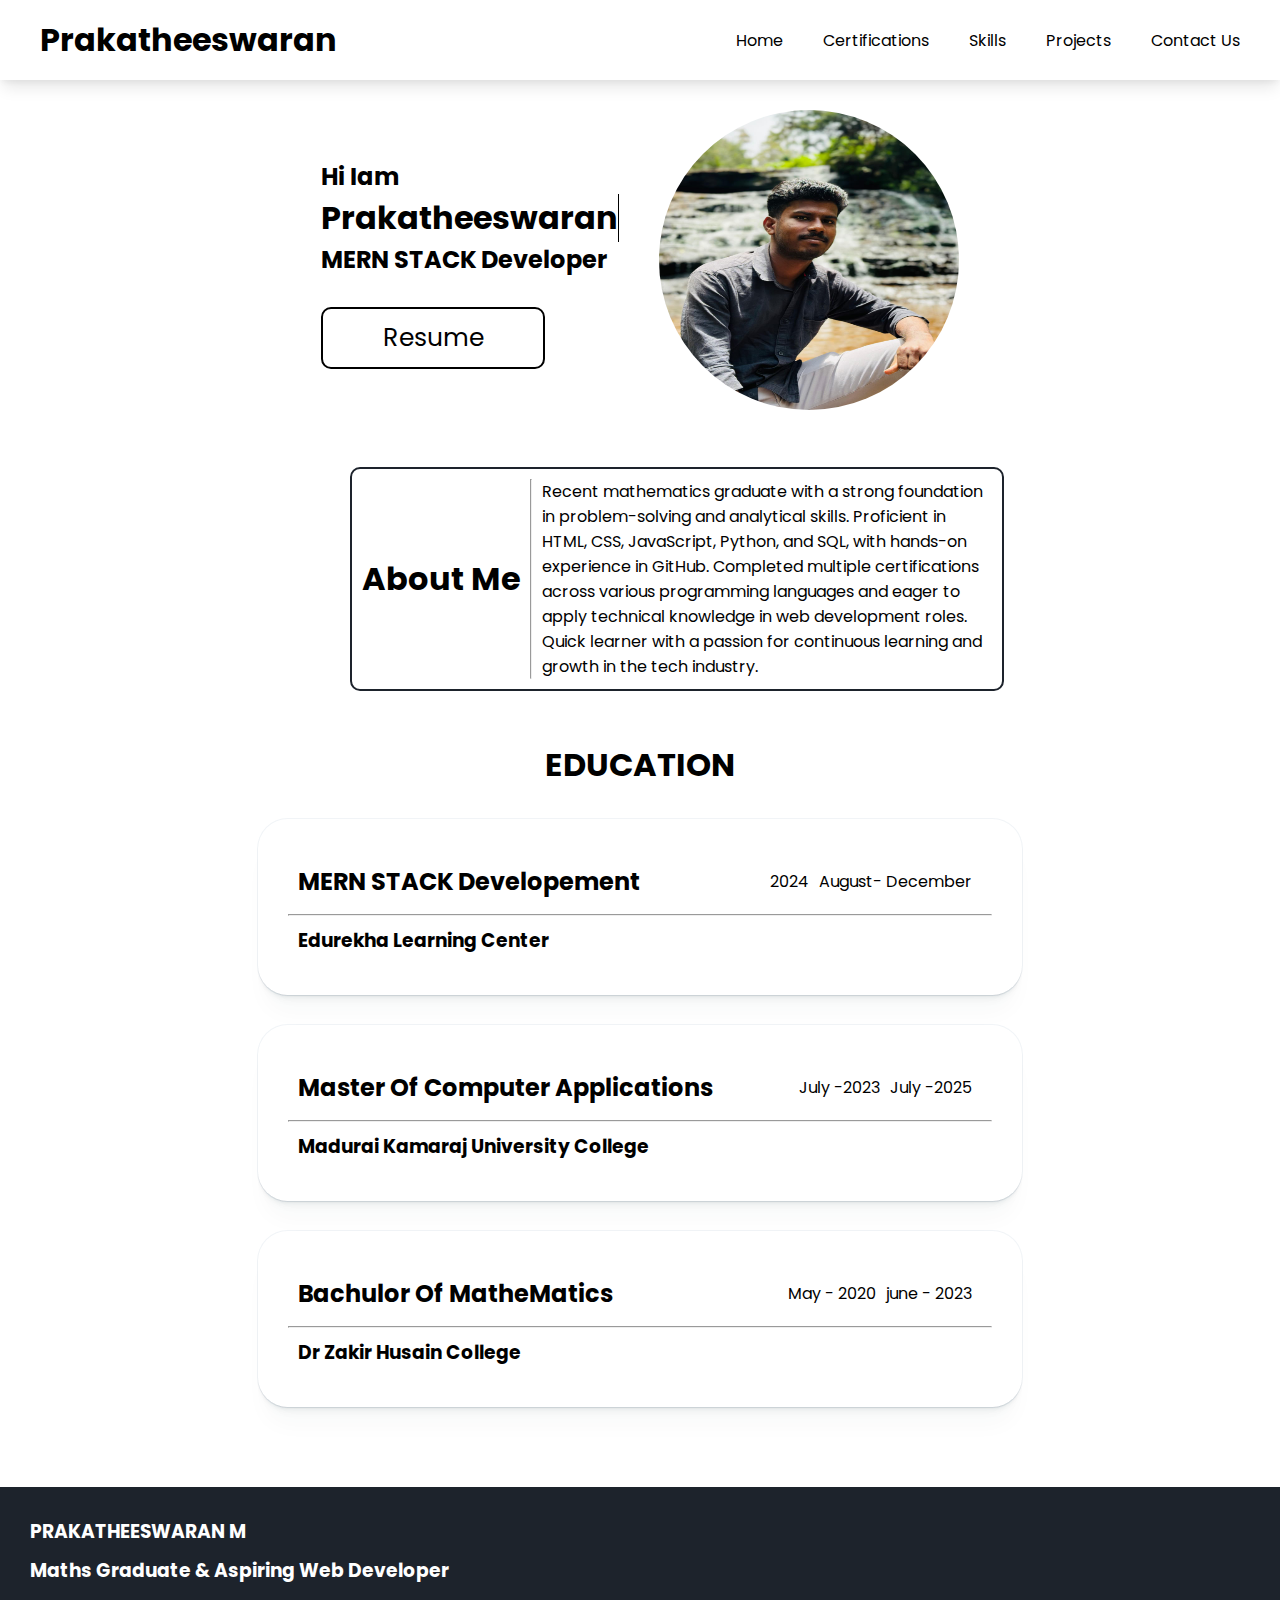
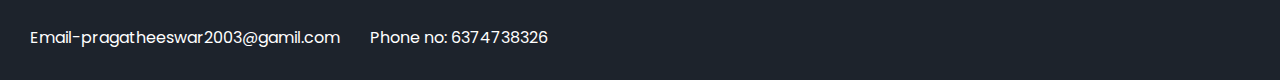
<file: index.html>
<!DOCTYPE html>
<html lang="en">
<head>
    <meta charset="UTF-8">
    <meta name="viewport" content="width=device-width, initial-scale=1.0">
    <title>portfolio</title>
    <link rel="stylesheet" href="style.css">
    <link rel="preconnect" href="https://fonts.googleapis.com">
<link rel="preconnect" href="https://fonts.gstatic.com" crossorigin>
<link href="https://fonts.googleapis.com/css2?family=Poppins:ital,wght@0,100;0,200;0,300;0,400;0,500;0,600;0,700;0,800;0,900;1,100;1,200;1,300;1,400;1,500;1,600;1,700;1,800;1,900&display=swap" rel="stylesheet">
<link rel="stylesheet" href="https://cdnjs.cloudflare.com/ajax/libs/font-awesome/6.6.0/css/all.min.css" integrity="sha512-Kc323vGBEqzTmouAECnVceyQqyqdsSiqLQISBL29aUW4U/M7pSPA/gEUZQqv1cwx4OnYxTxve5UMg5GT6L4JJg==" crossorigin="anonymous" referrerpolicy="no-referrer" />
</head>
<body>

    <!-- navbar section -->

    <nav>
        <h1>Prakatheeswaran</h1>
        <ul class="links">
            <li><a href="index.html" class="nav">Home</a></li>
            <li><a href="certificate.html" class="nav">Certifications</a></li>
            <li><a href="skills.html" class="nav">Skills</a></li>
            <li><a href="projects.html" class="nav">Projects</a></li>
            <li><a href="./contact.html" class="nav">Contact Us</a></li>
        </ul>
        <div class="menu-bar" onclick="showNavbar()">
            <div class="line"></div>
            <div class="line"></div>
            <div class="line"></div>
        </div>
    </nav>

    <div class="side-bar">
        <div>
            <p onclick="closeNavbar()">
            <i class="fa-solid fa-xmark" ></i>
        </p>
        </div>
        <div class="side-bar-links">
            <ul>
                <li><a href="index.html">Home</a></li>
                <li><a href="certificate.html">Certifications</a></li>
                <li><a href="skills.html">Skills</a></li>
                <li><a href="projects.html">Projects</a></li>
                <li><a href="contact.html">Contact</a></li>
            </ul>
        </div>
    </div>

    <!-- profile and name section -->

    <header>
        <div class="myself">
            <h2>Hi Iam </h2>
            <h1>Prakatheeswaran</h1>
            <h2>MERN STACK Developer</h2>
            <div class="icons">
                <li><a href="https://www.linkedin.com/in/prakatheeswaran/"><i class="fa-brands fa-linkedin-in"></i></a></li>
                <li><a href="mailto:pragatheeswar2003@gmail.com"><i class="fa-regular fa-envelope"></i></a></li>
                <li><a href="https://github.com/Prakatheeswaran-5459"><i class="fa-brands fa-github"></i></a></li>
                <li><a href="https://www.instagram.com/prakatheeswaran?igsh=N2s1engxenV2c281"><i class="fa-brands fa-instagram"></i></a></li>
            </div>
     
            <div class="btn">
                  <a href="https://drive.google.com/file/d/123jIQETX5OyCI6fnlSAiC2QN0YKa4wTU/view?usp=drivesdk">  
                  <span class="layer"></span>
                  Resume
                 </a>

            </div>
           
        </div>
        <div class="myimg">
            <img src="./images/IMG-20240927-WA0043.jpg" class="img-fluid" alt="" width="300px" height="300px">
        </div>
    </header>



<!-- About Section -->

<div class="about">
    <div class="aboutme">
        <h1>About Me</h1>
    </div>
    <hr>
    <div class="para"> Recent mathematics graduate with a strong
        foundation in problem-solving and analytical skills.
        Proficient in HTML, CSS, JavaScript, Python, and SQL,
        with hands-on experience in GitHub. Completed
        multiple certifications across various programming
        languages and eager to apply technical knowledge in
        web development roles. Quick learner with a passion
        for continuous learning and growth in the tech
        industry.
    </div>
</div>

<!-- education section -->

<div class="education">
    <h1>EDUCATION</h1>
    <div class="edu1">
        <div class="coures1">
            <h2>MERN STACK Developement</h2>
            <div class="year1">
            <p>2024</p>
            <p>August- December</p>
           </div>
        </div>
        <hr>
        <div class="center1">
            <h3>Edurekha Learning Center</h3>
        </div>
    </div>
    <div class="edu2">
        <div class="coures2">
            <h2>Master Of Computer Applications</h2>
            <div class="year2">
            <p>July -2023</p>
            <p>July -2025</p>
            </div>
        </div>
        <hr>
        <div class="center2">
            <h3>Madurai Kamaraj University College</h3>
        </div>
    </div>
    <div class="edu3">
        <div class="coures3">
            <h2>Bachulor Of MatheMatics</h2>
            <div class="year3">
            <p>May - 2020</p>
            <p>june - 2023</p>
           </div>
        </div>
        <hr>
        <div class="center3">
            <h3>Dr Zakir Husain College</h3>
        </div>
    </div>
</div>



<!-- footer -->

<footer>
    <div class="foot">
        <div class="foot-head">
        <h3>PRAKATHEESWARAN M</h3>
        <h3 style="margin-top: 10px;">Maths Graduate & Aspiring Web Developer </h3>
       </div>
        <div class="footer-icons">
            <li><a href="https://www.linkedin.com/in/prakatheeswaran/"><i class="fa-brands fa-linkedin-in"></i></a></li>
            <li><a href="mailto:pragatheeswar2003@gmail.com"><i class="fa-regular fa-envelope"></i></a></li>
            <li><a href="https://github.com/Prakatheeswaran-5459"><i class="fa-brands fa-github"></i></a></li>
            <li><a href="https://www.instagram.com/prakatheeswaran?igsh=N2s1engxenV2c281"><i class="fa-brands fa-instagram"></i></a></li>
        </div>
        <div class="foot-contact">
            <p>Email-pragatheeswar2003@gamil.com</p>
            <p>Phone no: 6374738326</p>
        </div>
    </div>
</footer>

<!-- Script For navbar Responsive -->
<script>
    var sidenav =document.querySelector(".side-bar")
        // sidenav.style.display ="none"
        function showNavbar()
        {
            sidenav.style.right = "0"
        }

        function closeNavbar()
        {
            sidenav.style.right = "-50%"
        }
</script>
</body>
</html>
</file>
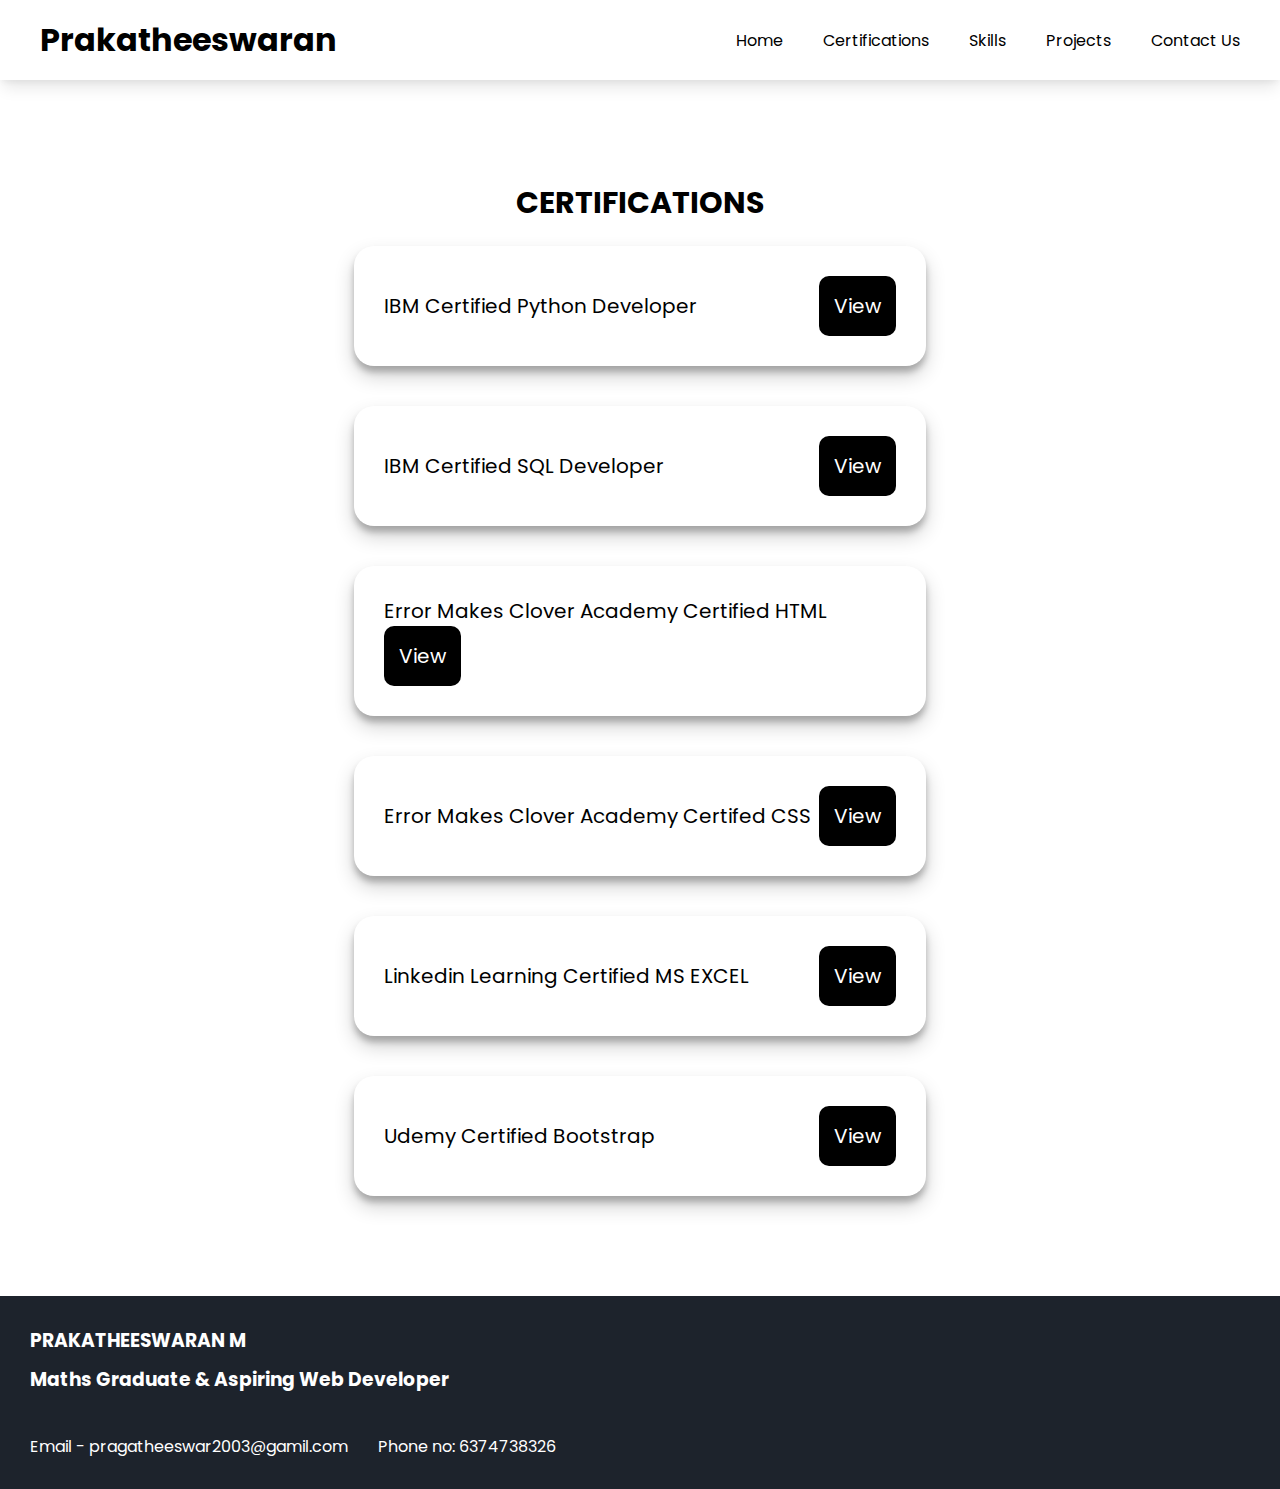
<file: certificate.html>
<!DOCTYPE html>
<html lang="en">
<head>
    <meta charset="UTF-8">
    <meta name="viewport" content="width=device-width, initial-scale=1.0">
    <title>portfolio</title>
    <link rel="stylesheet" href="style.css">
    <link rel="preconnect" href="https://fonts.googleapis.com">
<link rel="preconnect" href="https://fonts.gstatic.com" crossorigin>
<link href="https://fonts.googleapis.com/css2?family=Poppins:ital,wght@0,100;0,200;0,300;0,400;0,500;0,600;0,700;0,800;0,900;1,100;1,200;1,300;1,400;1,500;1,600;1,700;1,800;1,900&display=swap" rel="stylesheet">
<link rel="stylesheet" href="https://cdnjs.cloudflare.com/ajax/libs/font-awesome/6.6.0/css/all.min.css" integrity="sha512-Kc323vGBEqzTmouAECnVceyQqyqdsSiqLQISBL29aUW4U/M7pSPA/gEUZQqv1cwx4OnYxTxve5UMg5GT6L4JJg==" crossorigin="anonymous" referrerpolicy="no-referrer" />
</head>
<body>

    <!-- navbar section -->

    <nav>
        <h1>Prakatheeswaran</h1>
        <ul class="links">
            <li><a href="./index.html" class="nav">Home</a></li>
            <li><a href="certificate.html" class="nav">Certifications</a></li>
            <li><a href="./skills.html" class="nav">Skills</a></li>
            <li><a href="projects.html" class="nav">Projects</a></li>
            <li><a href="./contact.html" class="nav">Contact Us</a></li>
        </ul>
        <div class="menu-bar" onclick="showNavbar()">
            <div class="line"></div>
            <div class="line"></div>
            <div class="line"></div>
        </div>
    </nav>

    <div class="side-bar">
        <div>
            <p onclick="closeNavbar()">
            <i class="fa-solid fa-xmark" ></i>
        </p>
        </div>
        <div class="side-bar-links">
            <ul>
                <li><a href="./index.html">Home</a></li>
                <li><a href="certificate.html">Certifications</a></li>
                <li><a href="./skills.html">Skills</a></li>
                <li><a href="projects.html">Projects</a></li>
                <li><a href="contact.html">Contact</a></li>
            </ul>
        </div>
    </div>


    <div class="certifications">

        <h1 style="font-size: 30px;">CERTIFICATIONS</h1>

        <div class="certificate">
            <p>IBM Certified Python Developer</p>
            <div class="c-btn">
                <a href="https://drive.google.com/file/d/1uTeL6J4gtXad1gQkEzUeGBQ0b-s4DxTl/view?usp=drivesdk">View</a>
            </div>
        </div>
        <div class="certificate">
            <p>IBM Certified SQL Developer</p>
            <div class="c-btn">
                <a href="https://drive.google.com/file/d/1v29Vipe5r5j5NShuHzQ8WmsjXrZVc6O2/view?usp=drivesdk">View</a>
            </div>
        </div>
        <div class="certificate">
            <p>Error Makes Clover Academy Certified HTML</p>
            <div class="c-btn">
                <a href="https://drive.google.com/file/d/1uh9vKJdE4hz6U_Sjkm-6VSi5sW0Wbr7A/view?usp=drivesdk">View</a>
            </div>
        </div>
        <div class="certificate">
            <p>Error Makes Clover Academy Certifed CSS</p>
            <div class="c-btn">
                <a href="https://drive.google.com/file/d/1uh9vKJdE4hz6U_Sjkm-6VSi5sW0Wbr7A/view?usp=drivesdk">View</a>
            </div>
        </div>
        <div class="certificate">
            <p>Linkedin Learning Certified MS EXCEL </p>
            <div class="c-btn">
                <a href="https://drive.google.com/file/d/1v3GLbLCznjbABAWA2OSY-HrA7dnxd6OV/view?usp=drivesdk">View</a>
            </div>
        </div>
        <div class="certificate">
            <p>Udemy Certified Bootstrap</p>
            <div class="c-btn">
                <a href="https://drive.google.com/file/d/1z6fZx_03qYi8g90iyTe8tXFJ5wzPO018/view?usp=drivesdk">View</a>
            </div>
        </div>

    </div>




    <footer>
        <div class="foot">
            <div class="foot-head">
            <h3>PRAKATHEESWARAN M</h3>
            <h3 style="margin-top: 10px;">Maths Graduate & Aspiring Web Developer </h3>
           </div>
            <div class="footer-icons">
                <li><a href="https://www.linkedin.com/in/prakatheeswaran/"><i class="fa-brands fa-linkedin-in"></i></a></li>
                <li><a href="mailto:pragatheeswar2003@gmail.com"><i class="fa-regular fa-envelope"></i></a></li>
                <li><a href="https://github.com/Prakatheeswaran-5459"><i class="fa-brands fa-github"></i></a></li>
                <li><a href="https://www.instagram.com/prakatheeswaran?igsh=N2s1engxenV2c281"><i class="fa-brands fa-instagram"></i></a></li>
            </div>
            <div class="foot-contact">
                <p>Email - pragatheeswar2003@gamil.com</p>
                <!-- <p>|</p> -->
                <p>Phone no: 6374738326</p>
            </div>
        </div>
    </footer>




    <script>
        var sidenav =document.querySelector(".side-bar")
            // sidenav.style.display ="none"
            function showNavbar()
            {
                sidenav.style.right = "0"
            }
    
            function closeNavbar()
            {
                sidenav.style.right = "-50%"
            }
    </script>
    </body>
    </html>
</file>
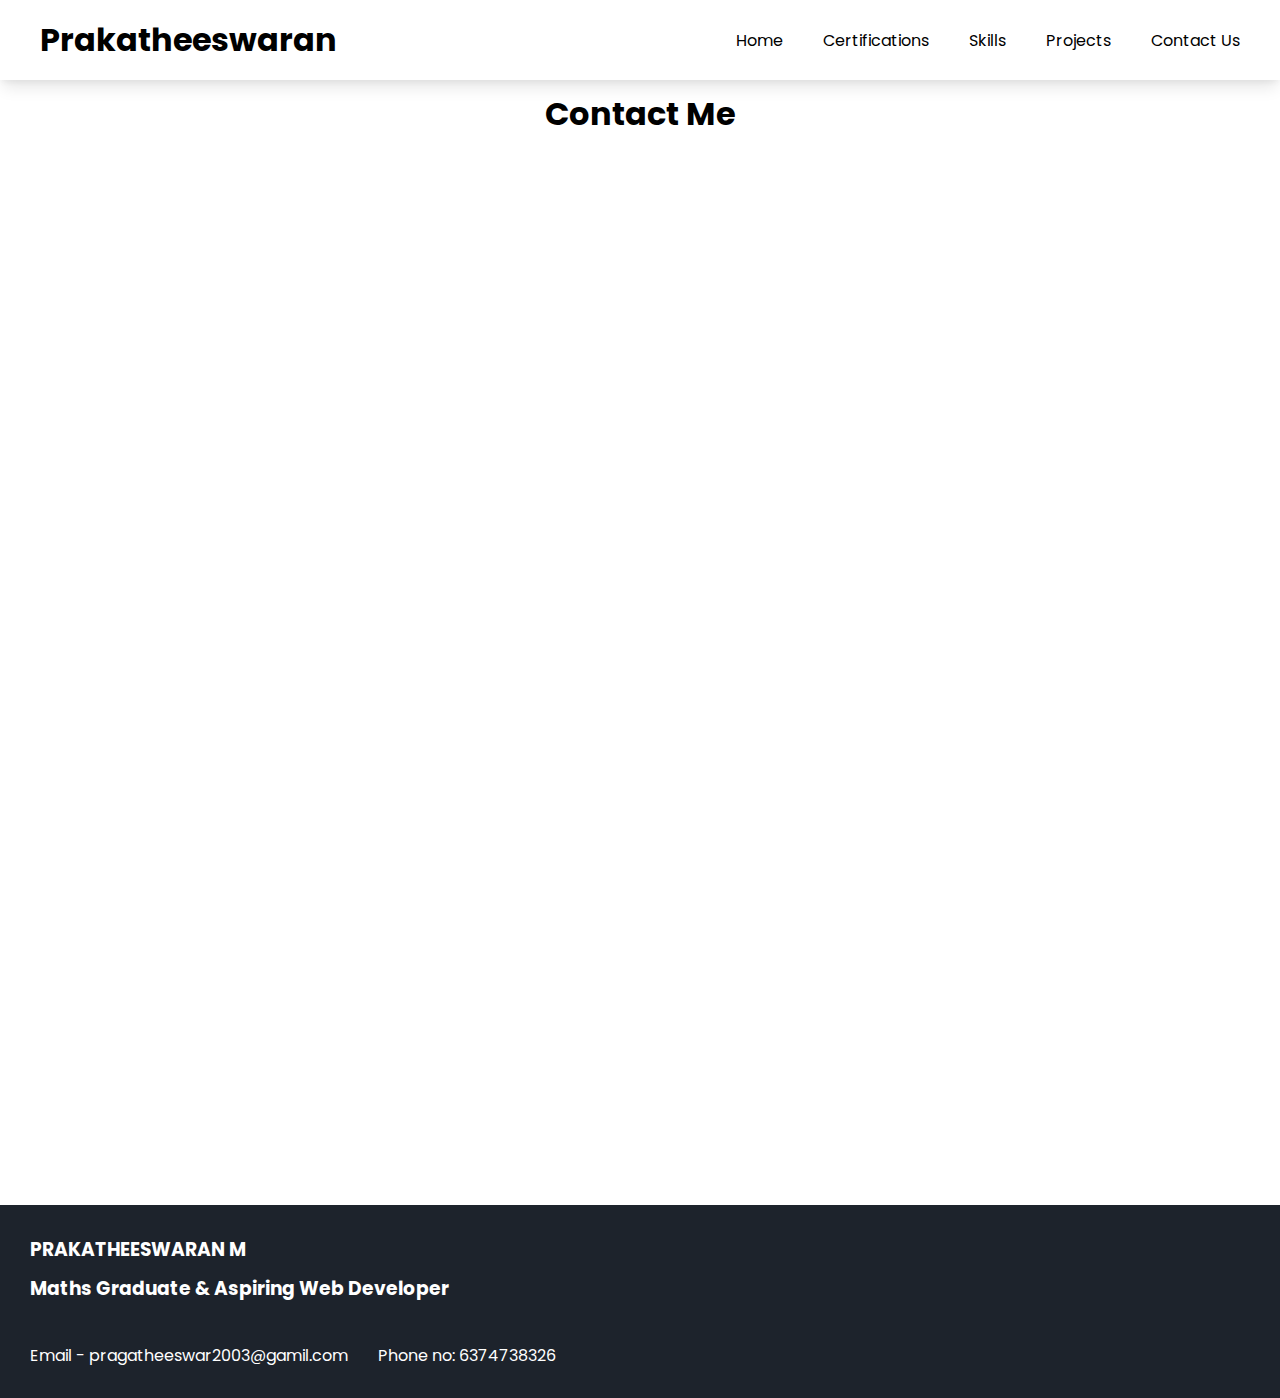
<file: contact.html>
<!DOCTYPE html>
<html lang="en">
<head>
    <meta charset="UTF-8">
    <meta name="viewport" content="width=device-width, initial-scale=1.0">
    <title>portfolio</title>
    <link rel="stylesheet" href="style.css">
    <link rel="preconnect" href="https://fonts.googleapis.com">
<link rel="preconnect" href="https://fonts.gstatic.com" crossorigin>
<link href="https://fonts.googleapis.com/css2?family=Poppins:ital,wght@0,100;0,200;0,300;0,400;0,500;0,600;0,700;0,800;0,900;1,100;1,200;1,300;1,400;1,500;1,600;1,700;1,800;1,900&display=swap" rel="stylesheet">
<link rel="stylesheet" href="https://cdnjs.cloudflare.com/ajax/libs/font-awesome/6.6.0/css/all.min.css" integrity="sha512-Kc323vGBEqzTmouAECnVceyQqyqdsSiqLQISBL29aUW4U/M7pSPA/gEUZQqv1cwx4OnYxTxve5UMg5GT6L4JJg==" crossorigin="anonymous" referrerpolicy="no-referrer" />
</head>
<body>

    <!-- navbar section -->

    <nav>
        <h1>Prakatheeswaran</h1>
        <ul class="links">
            <li><a href="./index.html" class="nav">Home</a></li>
            <li><a href="certificate.html" class="nav">Certifications</a></li>
            <li><a href="./skills.html" class="nav">Skills</a></li>
            <li><a href="projects.html" class="nav">Projects</a></li>
            <li><a href="./contact.html" class="nav">Contact Us</a></li>
        </ul>
        <div class="menu-bar" onclick="showNavbar()">
            <div class="line"></div>
            <div class="line"></div>
            <div class="line"></div>
        </div>
    </nav>

    <div class="side-bar">
        <div>
            <p onclick="closeNavbar()">
            <i class="fa-solid fa-xmark" ></i>
        </p>
        </div>
        <div class="side-bar-links">
            <ul>
                <li><a href="./index.html">Home</a></li>
                <li><a href="certificate.html">Certifications</a></li>
                <li><a href="./skills.html">Skills</a></li>
                <li><a href="projects.html">Projects</a></li>
                <li><a href="contact.html">Contact</a></li>
            </ul>
        </div>
    </div>



    <h1 style="text-align: center; margin-top: 10px;">Contact Me</h1>
<center>
    <iframe src="https://docs.google.com/forms/d/e/1FAIpQLSe6xVmXNT64zazXBPT9ZZY3dNq06aBcpNKb0OiUubKzR0XjEQ/viewform?embedded=true" width="950" height="950" frameborder="0" marginheight="0" marginwidth="0">Loading…</iframe>
</center>
   
    <footer>
        <div class="foot">
            <div class="foot-head">
            <h3>PRAKATHEESWARAN M</h3>
            <h3 style="margin-top: 10px;">Maths Graduate & Aspiring Web Developer </h3>
           </div>
            <div class="footer-icons">
                <li><a href="https://www.linkedin.com/in/prakatheeswaran/"><i class="fa-brands fa-linkedin-in"></i></a></li>
                <li><a href="mailto:pragatheeswar2003@gmail.com"><i class="fa-regular fa-envelope"></i></a></li>
                <li><a href="https://github.com/Prakatheeswaran-5459"><i class="fa-brands fa-github"></i></a></li>
                <li><a href="https://www.instagram.com/prakatheeswaran?igsh=N2s1engxenV2c281"><i class="fa-brands fa-instagram"></i></a></li>
            </div>
            <div class="foot-contact">
                <p>Email - pragatheeswar2003@gamil.com</p>
                <p>Phone no: 6374738326</p>
            </div>
        </div>
    </footer>

    <script>
        var sidenav =document.querySelector(".side-bar")
            // sidenav.style.display ="none"
            function showNavbar()
            {
                sidenav.style.right = "0"
            }
    
            function closeNavbar()
            {
                sidenav.style.right = "-50%"
            }
    </script>
    </body>
    </html>
</file>
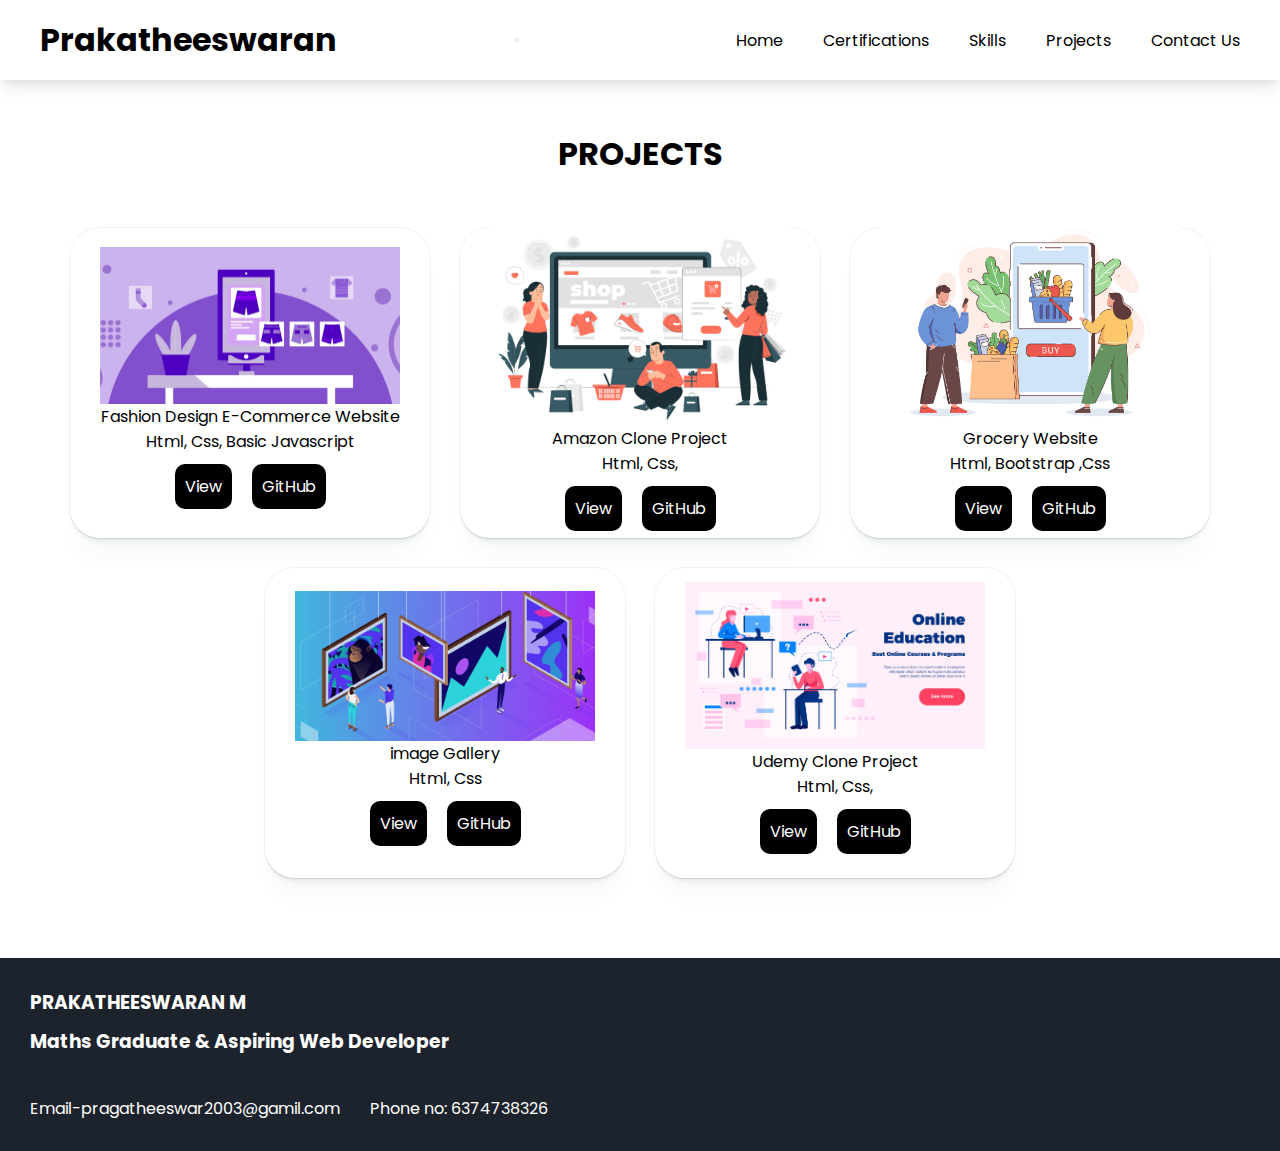
<file: projects.html>
<!DOCTYPE html>
<html lang="en">
<head>
    <meta charset="UTF-8">
    <meta name="viewport" content="width=device-width, initial-scale=1.0">
    <title>portfolio</title>
    <link rel="stylesheet" href="style.css">
    <link rel="preconnect" href="https://fonts.googleapis.com">
<link rel="preconnect" href="https://fonts.gstatic.com" crossorigin>
<link href="https://fonts.googleapis.com/css2?family=Poppins:ital,wght@0,100;0,200;0,300;0,400;0,500;0,600;0,700;0,800;0,900;1,100;1,200;1,300;1,400;1,500;1,600;1,700;1,800;1,900&display=swap" rel="stylesheet">
<link rel="stylesheet" href="https://cdnjs.cloudflare.com/ajax/libs/font-awesome/6.6.0/css/all.min.css" integrity="sha512-Kc323vGBEqzTmouAECnVceyQqyqdsSiqLQISBL29aUW4U/M7pSPA/gEUZQqv1cwx4OnYxTxve5UMg5GT6L4JJg==" crossorigin="anonymous" referrerpolicy="no-referrer" />
</head>
<body>

    <!-- navbar section -->

    <nav>
        <h1 class="">Prakatheeswaran</h1>
        <button class=" "></button>
        <ul class="links">
            <li><a href="index.html" class="nav">Home</a></li>
            <li><a href="certificate.html" class="nav">Certifications</a></li>
            <li><a href="skills.html" class="nav">Skills</a></li>
            <li><a href="projects.html" class="nav">Projects</a></li>
            <li><a href="./contact.html" class="nav">Contact Us</a></li>
        </ul>
        <div class="menu-bar" onclick="showNavbar()">
            <div class="line"></div>
            <div class="line"></div>
            <div class="line"></div>
        </div>
    </nav>

    <div class="side-bar">
        <div>
            <p onclick="closeNavbar()">
            <i class="fa-solid fa-xmark" ></i>
        </p>
        </div>
        <div class="side-bar-links">
            <ul>
                <li><a href="index.html">Home</a></li>
                <li><a href="certificate.html">Certifications</a></li>
                <li><a href="skills.html">Skills</a></li>
                <li><a href="projects.html">Projects</a></li>
                <li><a href="contact.html">Contact</a></li>
            </ul>
        </div>
    </div>


    <div class="projec-head">
        <h1 style="display: flex; justify-content: center; align-items: center;margin-top: 50px;">PROJECTS</h1>
    </div>
    <div class="projects">
        <div class="project">
            <img src="./images/p-img-2.jpg" alt="">
            <p>Fashion Design E-Commerce Website</p>
            <p>Html, Css, Basic Javascript</p>
            <div class="pro-btn-1">
                <div class="pro-btn">
                    <a href="https://prakatheesnostrawebsite.netlify.app/">View </a>
                </div>
                <div class="pro-btn">
                    <a href="https://github.com/Prakatheeswaran-5459/Nostra-E-commerce-Project.git">GitHub</a>
                </div>
            </div>
        </div>
        <div class="project">
            <img src="./images/shop.jpg" alt="">
            <p>Amazon Clone Project</p>
            <p>Html, Css,</p>
            <div class="pro-btn-1">
                <div class="pro-btn">
                    <a href="https://prakatheesamazonclone.netlify.app/">View</a>
                </div>
                <div class="pro-btn">
                    <a href="https://github.com/Prakatheeswaran-5459/Amazon-Clone-Website.git">GitHub</a>
                </div>
            </div>
        </div>
        <div class="project">
            <img src="./images/grocery (1).jpg" alt="">
            <p>Grocery Website</p>
            <p>Html, Bootstrap ,Css</p>
            <div class="pro-btn-1">
                <div class="pro-btn">
                    <a href="https://prakatheesgroceryproject.netlify.app/">View</a>
                </div>
                <div class="pro-btn">
                    <a href="https://github.com/Prakatheeswaran-5459/Grocery-Website-Project.git">GitHub</a>
                </div>
            </div>
        </div>
        <div class="project">
            <img src="./images/p-img-4.jpg" alt="">
            <p>image Gallery</p>
            <p>Html, Css</p>
            <div class="pro-btn-1">
                <div class="pro-btn">
                    <a href="https://prakatheesimagegallery.netlify.app/">View</a>
                </div>
                <div class="pro-btn">
                    <a href="https://github.com/Prakatheeswaran-5459/Image-Gallery-Project.git">GitHub</a>
                </div>
            </div>
        </div>
        <div class="project">
            <img src="./images/education.jpg" alt="">
            <p>Udemy Clone Project</p>
            <p>Html, Css,</p>
            <div class="pro-btn-1">
                <div class="pro-btn">
                    <a href="https://prakatheesudemyclone.netlify.app/">View</a>
                </div>
                <div class="pro-btn">
                    <a href="https://github.com/Prakatheeswaran-5459/Udemy-Clone-Website.git">GitHub</a>
                </div>
            </div>
        </div>
    </div>



    <footer>
        <div class="foot">
            <div class="foot-head">
            <h3>PRAKATHEESWARAN M</h3>
            <h3 style="margin-top: 10px;">Maths Graduate & Aspiring Web Developer </h3>
           </div>
            <div class="footer-icons">
                <li><a href="https://www.linkedin.com/in/prakatheeswaran/"><i class="fa-brands fa-linkedin-in"></i></a></li>
                <li><a href="mailto:pragatheeswar2003@gmail.com"><i class="fa-regular fa-envelope"></i></a></li>
                <li><a href="https://github.com/Prakatheeswaran-5459"><i class="fa-brands fa-github"></i></a></li>
                <li><a href="https://www.instagram.com/prakatheeswaran?igsh=N2s1engxenV2c281"><i class="fa-brands fa-instagram"></i></a></li>
            </div>
            <div class="foot-contact">
                <p>Email-pragatheeswar2003@gamil.com</p>
                <p>Phone no: 6374738326</p>
            </div>
        </div>
    </footer>


    <script>
        var sidenav =document.querySelector(".side-bar")
            // sidenav.style.display ="none"
            function showNavbar()
            {
                sidenav.style.right = "0"
            }
    
            function closeNavbar()
            {
                sidenav.style.right = "-50%"
            }
    </script>
    </body>
    </html>
</file>
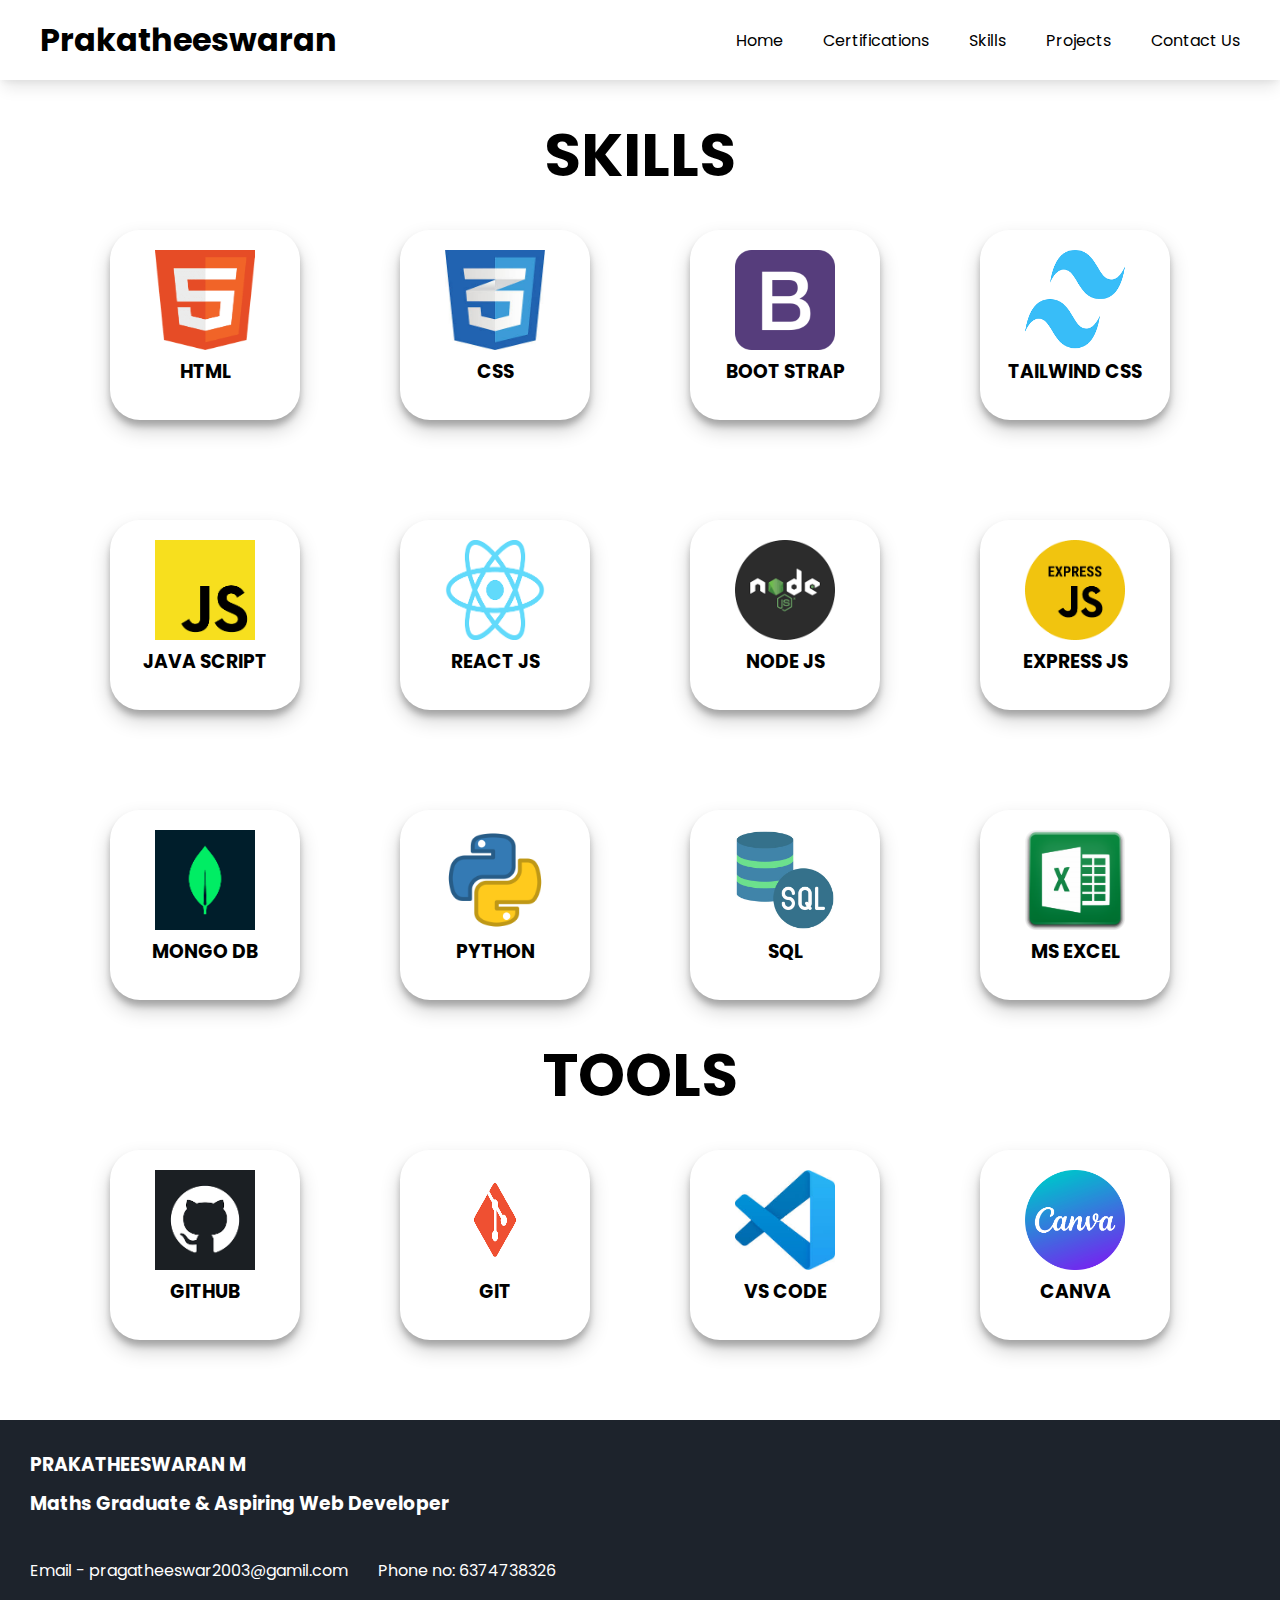
<file: skills.html>
<!DOCTYPE html>
<html lang="en">
<head>
    <meta charset="UTF-8">
    <meta name="viewport" content="width=device-width, initial-scale=1.0">
    <title>portfolio</title>
    <link rel="stylesheet" href="style.css">
    <link rel="preconnect" href="https://fonts.googleapis.com">
<link rel="preconnect" href="https://fonts.gstatic.com" crossorigin>
<link href="https://fonts.googleapis.com/css2?family=Poppins:ital,wght@0,100;0,200;0,300;0,400;0,500;0,600;0,700;0,800;0,900;1,100;1,200;1,300;1,400;1,500;1,600;1,700;1,800;1,900&display=swap" rel="stylesheet">
<link rel="stylesheet" href="https://cdnjs.cloudflare.com/ajax/libs/font-awesome/6.6.0/css/all.min.css" integrity="sha512-Kc323vGBEqzTmouAECnVceyQqyqdsSiqLQISBL29aUW4U/M7pSPA/gEUZQqv1cwx4OnYxTxve5UMg5GT6L4JJg==" crossorigin="anonymous" referrerpolicy="no-referrer" />
</head>
<body>

    <!-- navbar section -->

    <nav>
        <h1>Prakatheeswaran</h1>
        <ul class="links">
            <li><a href="./index.html" class="nav">Home</a></li>
            <li><a href="certificate.html" class="nav">Certifications</a></li>
            <li><a href="./skills.html" class="nav">Skills</a></li>
            <li><a href="projects.html" class="nav">Projects</a></li>
            <li><a href="./contact.html" class="nav">Contact Us</a></li>
        </ul>
        <div class="menu-bar" onclick="showNavbar()">
            <div class="line"></div>
            <div class="line"></div>
            <div class="line"></div>
        </div>
    </nav>

    <div class="side-bar">
        <div>
            <p onclick="closeNavbar()">
            <i class="fa-solid fa-xmark" ></i>
        </p>
        </div>
        <div class="side-bar-links">
            <ul>
                <li><a href="./index.html">Home</a></li>
                <li><a href="certificate.html">Certifications</a></li>
                <li><a href="/skills.html">Skills</a></li>
                <li><a href="projects.html">Projects</a></li>
                <li><a href="./contact.html">Contact</a></li>
            </ul>
        </div>
    </div>

    <div class="skill-head" style="padding: 30px; font-size: 30px; font-family: impact; display: flex; justify-content: center;">
        <h1>SKILLS</h1>
    </div>
    <div class="skills">
        <div class="skill1">
            <div class="skill-img">
                <img src="./images/./html.png" alt="">
            </div>
            <h3>HTML</h3>     
        </div>
        <div class="skill1">
            <div class="skill-img">
                <img src="./images/css-1.jpeg" alt="">
            </div>
            <h3>CSS</h3>
        </div>
        <div class="skill1">
            <div class="skill-img">
                <img src="./images/bootstrap.png" alt="">
            </div>
            <h3>BOOT STRAP</h3>
        </div>
        <div class="skill1">
            <div class="skill-img">
                <img src="./images/tail-1.png" alt="">
            </div>
            <h3>TAILWIND CSS</h3>
        </div>
        <div class="skill1">
            <div class="skill-img">
                <img src="./images/js-1.png" alt="">
            </div>
            <h3>JAVA SCRIPT</h3>
        </div>
        <div class="skill1">
            <div class="skill-img">
                <img src="./images/react-1.png" alt="">
            </div>
            <h3>REACT JS</h3>
        </div>
        <div class="skill1">
            <div class="skill-img">
                <img src="./images/node-1.png" alt="">
            </div>
            <h3>NODE JS</h3>
        </div>
        <div class="skill1">
            <div class="skill-img">
                <img src="./images/express.png" alt="">
            </div>
            <h3>EXPRESS JS</h3>
        </div>
        <div class="skill1">
            <div class="skill-img">
                <img src="./images/mongo.png" alt="">
            </div>
            <h3>MONGO DB</h3>
        </div>
        <div class="skill1">
            <div class="skill-img">
                <img src="./images/python.webp" alt="">
            </div>
            <h3>PYTHON</h3>
        </div>
        <div class="skill1">
            <div class="skill-img">
                <img src="./images/sql.jpg" alt="">
            </div>
            <h3>SQL</h3>
        </div>
        <div class="skill1">
            <div class="skill-img">
                <img src="./images/excel.png" alt="">
            </div>
            <h3>MS EXCEL</h3>
        </div>
        
    </div>

    <div class="skill-head" style="padding: 30px;font-size: 30px; font-family: impact; display: flex; justify-content: center;">
        <h1>TOOLS</h1>
    </div>
    <div class="skills">
        <div class="skill1">
            <div class="skill-img">
                <img src="./images/git.png" alt="">
            </div>
            <h3>GITHUB</h3>
        </div>
        <div class="skill1">
            <div class="skill-img">
                <img src="./images/github.png" alt="">
            </div>
            <h3>GIT</h3>
        </div>
        <div class="skill1">
            <div class="skill-img">
                <img src="./images/vs.jpeg" alt="">
            </div>
            <h3>VS CODE </h3>
        </div>
        <div class="skill1">
            <div class="skill-img">
                <img src="./images/can.webp" alt="">
            </div>
            <h3>CANVA</h3>
        </div>
    </div>


    <footer>
        <div class="foot">
            <div class="foot-head">
            <h3>PRAKATHEESWARAN M</h3>
            <h3 style="margin-top: 10px;">Maths Graduate & Aspiring Web Developer </h3>
           </div>
            <div class="footer-icons">
                <li><a href="https://www.linkedin.com/in/prakatheeswaran/"><i class="fa-brands fa-linkedin-in"></i></a></li>
                <li><a href="mailto:pragatheeswar2003@gmail.com"><i class="fa-regular fa-envelope"></i></a></li>
                <li><a href="https://github.com/Prakatheeswaran-5459"><i class="fa-brands fa-github"></i></a></li>
                <li><a href="https://www.instagram.com/prakatheeswaran?igsh=N2s1engxenV2c281"><i class="fa-brands fa-instagram"></i></a></li>
            </div>
            <div class="foot-contact">
                <p>Email - pragatheeswar2003@gamil.com</p>
                <!-- <p>|</p> -->
                <p>Phone no: 6374738326</p>
            </div>
        </div>
    </footer>




    <script>
        var sidenav =document.querySelector(".side-bar")
            // sidenav.style.display ="none"
            function showNavbar()
            {
                sidenav.style.right = "0"
            }
    
            function closeNavbar()
            {
                sidenav.style.right = "-50%"
            }
    </script>
    </body>
    </html>
</file>
<file: style.css>
*{
    font-family: "Poppins", system-ui;
    margin: 0;
    padding: 0;
    list-style-type: none;
    text-decoration: none;
}

.myimg img{
    border-radius: 50%;
}

.myself h1{
    /* width: 0ch; */
    white-space: nowrap;
    border-right: 1px solid black;
    overflow: hidden;
    animation: typing 8s infinite;
}
@keyframes typing {
    
    0%{
        width: 0ch;
    }
    50%{

        width: 15ch;

    }
}
nav{
    display: flex;
    justify-content: space-between;
    height: 80px;
    align-items: center;
    padding-left: 40px;
    padding-right: 40px;
    box-shadow: rgba(0, 0, 0, 0.1) 0px 10px 15px -3px, rgba(0, 0, 0, 0.05) 0px 4px 6px -2px;
}
nav ul{
    display: flex;
}
nav ul li a{
    margin-left: 40px;
    cursor: pointer;
    color: black;
}
header{
    margin-top: 30px;
    margin-bottom: 50px;
    display: flex;
    flex-wrap: wrap;
    justify-content: center;
    align-items: center;
    overflow: hidden;
    gap: 40px;
}
.nav{
    position: relative;
}
.nav::after{
    content: "";
    position: absolute;
    width: 0%;
    height: 2px;
    background-color: black;
    bottom: 0;
    left: 0;
}
.nav:hover::after{
    width: 100%;
    transition: 0.3s linear;
}
.menu-bar{
    display: none;
}
.line{
    width: 18px;
    height: 3px;
    background-color: black;
    margin: 3px;
}

.side-bar{
    position: fixed;
    top: 0;
    right: -50%;
    width: 50%;
    height: 100%;
    background-color: rgba(255, 255, 255, 0.4);
    /* -webkit-backdrop-filter: blur(5px); */
    backdrop-filter: blur(5px);
    /* display: none; */
    transition: 0.3s linear;
}

.side-bar-links ul li:hover{
    box-shadow: rgba(14, 63, 126, 0.06) 0px 0px 0px 1px, rgba(42, 51, 70, 0.03) 0px 1px 1px -0.5px, rgba(42, 51, 70, 0.04) 0px 2px 2px -1px, rgba(42, 51, 70, 0.04) 0px 3px 3px -1.5px, rgba(42, 51, 70, 0.03) 0px 5px 5px -2.5px, rgba(42, 51, 70, 0.03) 0px 10px 10px -5px, rgba(42, 51, 70, 0.03) 0px 24px 24px -8px;
}

.side-bar i{
    padding: 20px;
}
.side-bar ul li{
    padding: 20px;
    cursor: pointer;
}
.icons{
    display: flex;
    align-items: center;
    margin-top: 10px;
    column-gap: 30px;
    font-size: 30px;
}
.icons i{
    color: black;
}

.btn{
    margin-top: 20px;
    padding: 10px;
    width: 200px;
    font-size: 25px;
    border: none;
    outline: none;
    position: relative;
    background-color: transparent;
    border: 2px solid black;
    border-radius: 10px;
    text-align: center;
}
.layer{
    content: "";
    position: absolute;
    width: 0;
    height: 100%;
    background-color: black;
    top: 0;
    left: 0;
    z-index: -1;
    transition: 0.4s;
}
.btn:hover a{
    color: white;
}
.btn:hover .layer{
    width: 100%;
}
.btn a{
    color: black;
}
.btn a:hover{
    color: white;
}

.mainabout{
    display: flex;
    justify-content: center;
    align-items: center;
}
.edu1:hover{
    box-shadow: rgba(0, 0, 0, 0.3) 0px 19px 38px, rgba(0, 0, 0, 0.22) 0px 15px 12px;
    transition: 0.4s linear;
}

.about{
    display: flex;
    flex-wrap: wrap;
    gap: 10px;
    border: 2px solid #1D232C;
    height: fit-content;
    width: fit-content;
    margin-left: 350px;
    padding: 10px;
    flex-basis: 60%;
    border-radius: 10px;
}
.about .aboutme{
    display: flex;
    justify-content: center;
    align-items: center;
    text-align: center;
    flex-wrap: wrap;
}
.about .para{
    width: 450px;
    display: flex;
    flex-wrap: wrap;
}

.education{
    display: flex;
    flex-direction: column;
    justify-content: center;
    align-items: center;
    margin-top: 50px;
}

.edu1,.edu2,.edu3{
    width: 55%;
    box-shadow: rgba(14, 63, 126, 0.06) 0px 0px 0px 1px, rgba(42, 51, 70, 0.03) 0px 1px 1px -0.5px, rgba(42, 51, 70, 0.04) 0px 2px 2px -1px, rgba(42, 51, 70, 0.04) 0px 3px 3px -1.5px, rgba(42, 51, 70, 0.03) 0px 5px 5px -2.5px, rgba(42, 51, 70, 0.03) 0px 10px 10px -5px, rgba(42, 51, 70, 0.03) 0px 24px 24px -8px;
    padding: 30px;
    border-radius: 30px;
    margin-top: 30px;
}

.edu1:hover{
    box-shadow: rgba(0, 0, 0, 0.3) 0px 19px 38px, rgba(0, 0, 0, 0.22) 0px 15px 12px;
    transition: 0.4s linear;
}
.edu2:hover{
    box-shadow: rgba(0, 0, 0, 0.3) 0px 19px 38px, rgba(0, 0, 0, 0.22) 0px 15px 12px;
    transition: 0.4s linear;
}
.edu3:hover{
    box-shadow: rgba(0, 0, 0, 0.3) 0px 19px 38px, rgba(0, 0, 0, 0.22) 0px 15px 12px;
    transition: 0.4s linear;
}

.coures1,.coures2,.coures3{           
    display: flex;
    align-items: center;
    justify-content: space-between;
    padding: 10px;
}
.year1,.year2,.year3{
    display: flex;
    padding: 10px;
    column-gap: 10px;
    display: flex;
    flex-wrap: wrap;
}
.center1,.center2,.center3{
    padding: 10px;
}

/* CERTIFICATIONS */

.certifications{
    display: flex;
    flex-direction: column;
    flex-wrap: wrap;
    justify-content: center;
    align-items: center;
    margin-top: 100px;
}

.certificate{
    display: flex;
    justify-content: space-between;
    padding: 30px;
    width: 40%;
    min-height: 50px;
    margin: 20px;
    border-radius: 20px; 
    align-items: center;
    font-size: 20px;
    box-shadow: rgba(0, 0, 0, 0.19) 0px 10px 20px, rgba(0, 0, 0, 0.23) 0px 6px 6px;
    flex-wrap: wrap;
}
.c-btn{
    background-color: black;
    width: max-content;
    height: max-content;
    text-align: center;
    padding: 15px;
    border-radius: 10px;
    cursor:pointer
    
}

.c-btn>a{
    color: white;
    align-items: center;
}

.c-btn:hover a{
    color: grey;
}

/* Projects */

.projects{
    display: flex;
    justify-content: center;
    align-items: center;
    gap: 30px;
    flex-wrap: wrap;
    text-align: center;
    margin-top: 50px;
}
.project{
    display: flex;
    flex-direction: column;
    justify-content: center;
    align-items: center;
    width: 30%px;
    height: 250px;
    padding: 30px;
    box-shadow: rgba(14, 63, 126, 0.06) 0px 0px 0px 1px, rgba(42, 51, 70, 0.03) 0px 1px 1px -0.5px, rgba(42, 51, 70, 0.04) 0px 2px 2px -1px, rgba(42, 51, 70, 0.04) 0px 3px 3px -1.5px, rgba(42, 51, 70, 0.03) 0px 5px 5px -2.5px, rgba(42, 51, 70, 0.03) 0px 10px 10px -5px, rgba(42, 51, 70, 0.03) 0px 24px 24px -8px;
    border-radius: 30px;
}

.project:hover{
    box-shadow: rgba(0, 0, 0, 0.3) 0px 19px 38px, rgba(0, 0, 0, 0.22) 0px 15px 12px;
    transition: 2s linear;
}
.project img{
    width: 300px;
    height: 200px;
}

.pro-btn {
    background-color: black;
    color: white;
    padding: 10px;
    border-radius: 10px;
    margin: 10px;
}

.pro-btn a{
    color: white;
}
.pro-btn a:hover{
    color: grey;
}

.pro-btn-1{
    display: flex;
    flex-wrap: wrap;
}

/* skills page */


.skills{
    display: flex;
    flex-wrap: wrap;
    justify-content: center;
    align-items: center;
    gap: 100px;
    
}

.skill1{
    width: 150px;
    height: 150px;
    text-align: center;
    box-shadow: rgba(0, 0, 0, 0.19) 0px 10px 20px, rgba(0, 0, 0, 0.23) 0px 6px 6px;
    border-radius: 30px;
    padding: 20px;
}
.skill1:hover{
    box-shadow: rgba(0, 0, 0, 0.3) 0px 19px 38px, rgba(0, 0, 0, 0.22) 0px 15px 12px;
    transition: 0.43s linear;
}
.skill1 img{
    width: 100px;
    height: 100px;
}
/* contact page */

.contact{
   background-color: #1D232C;
   width: 30%;
   padding: 10px;
   margin: 10px;
   margin-left: 35%;
   border-radius: 30px;
}
.box{
    display: flex;
    flex-direction: column;
    justify-content: center;
    align-items: center;
}

.input label{
    font-size: 20px;
    color: white;
}

.input{
    display: flex;
    flex-direction: column;
    padding: 20px;
}
.input input{
    margin-top: 10px;
    width: 300px;
    padding: 10px;
}
.box .btn1{
    padding: 10px;
    border-radius: 10px;
    border: none;
    outline: none;
}

.contact1{
    display: flex;
    align-items: center;
    justify-content: center;
    gap: 40px;
    margin: 30px;
    margin-top: 50px;
}
.contact1 a{
    color: #1D232C;
    font-size: 20px;
}
.mail{
    display: flex;
    justify-content: center;
    align-items: center;
    border: 2px solid #1D232C;
    width: 100px;
    padding: 20px;
    border-radius: 10px;
}
.num{
    display: flex;
    justify-content: center;
    align-items: center;
    border: 2px solid #1D232C;
    width: 100px;
    padding: 20px;
    border-radius: 10px;
}

footer{
    background-color: #1D232C;
    color: white;
    display: flex;
    justify-content: flex-start;
    align-items: center;
    padding: 20px;
    margin-top: 80px;
}
footer .footer-icons {
    display: flex;
    column-gap: 30px;
    align-items: center;
    color: white;
    padding: 10px;
}
.footer-icons li a i{
    font-size: 20px;
    color: white;
}

footer .foot-head{
    display: flex;
    flex-direction: column;
    padding: 10px;
}

footer .foot-contact{
    display: flex;
    align-items: center;
    justify-content: center;
    gap: 30px;
    padding: 10px;
    flex-wrap: wrap;
}

iframe{
    margin-top: 30px;
}

.side-bar-links ul li a{
    color: #1D232C;
}

/* media query */


@media screen and (max-width:1030px){
    .about{
        margin-left: 150px;
        
    }
}

@media screen and (max-width:800px){
    .about{
        flex-direction: column;
        margin-left: 150px;
        
    }
}

@media screen and (max-width:690px){

    body{
        font-size: 10px;
    }

    .side-bar{
        font-size: 13px;
    }

    .btn{
        margin-right: 50px;
    }

    nav .links{
        display: none;
    }

    .menu-bar{
        display: block;
    }

    header{
        display: flex;
        flex-direction: column-reverse;
    }
    .mainabout{
        width: 80%;
        margin-left: 10%;
        margin-right: 10%;
    }

    .certifications{
        width: 100%;
    }

    header img{
        width: 200px;
        height: 200px;
    }

    header .myself{
        text-align: center;
    }
    header .icons{
        justify-content: center;
    }
    header .btn{
        margin-left: 40px;
    }

    footer{
        text-align: center;
    }
    .footer-icons{
        justify-content: center;
    }

  .coures1{
    display: flex;
    flex-direction: column;
    text-align: center;
  }
  .coures2{
    display: flex;
    flex-direction: column;
    text-align: center;
  }
  .coures3{
    display: flex;
    flex-direction: column;
    text-align: center;
  }
   .center1{
    text-align: center;
  }
  .center2{
    text-align: center;
  }
  .center3{
    text-align: center;
  }
  .project{
    font-size: small;
    width: 80%;
  }
  .project .pro-btn{
    margin-top: 10px;
  }

  .skills{

    display: flex;
    gap: 20px;

  }

  .skill1{
    width: 80px;
    height: 100px;
  }
  .skill-img img{
    width: 60px;
    height: 60px;
  }

  .contact{
    width: 80%;
   margin-left: 0;
   margin: 20px;
  }

  .input input{
    width: 100%;
  }
  .certifications>h1{
    font-size: small;
  }

  .skill-head>h1{
    margin-left: 0;
  }
  .about{
    margin-left: 40px;
    flex-direction: column;
    width: 280px;
    justify-content: center;
    align-items: center;
  }

  .about .para{
    width: 250px;
  }

  iframe{
    width: 315px;
    height: 600px;
  }
  .myself h1{
    margin-left: 65px;
  }
 
  
}

@media screen and (max-width:330px){

    .about{
        margin-left: 10px;
    }
}
</file>
